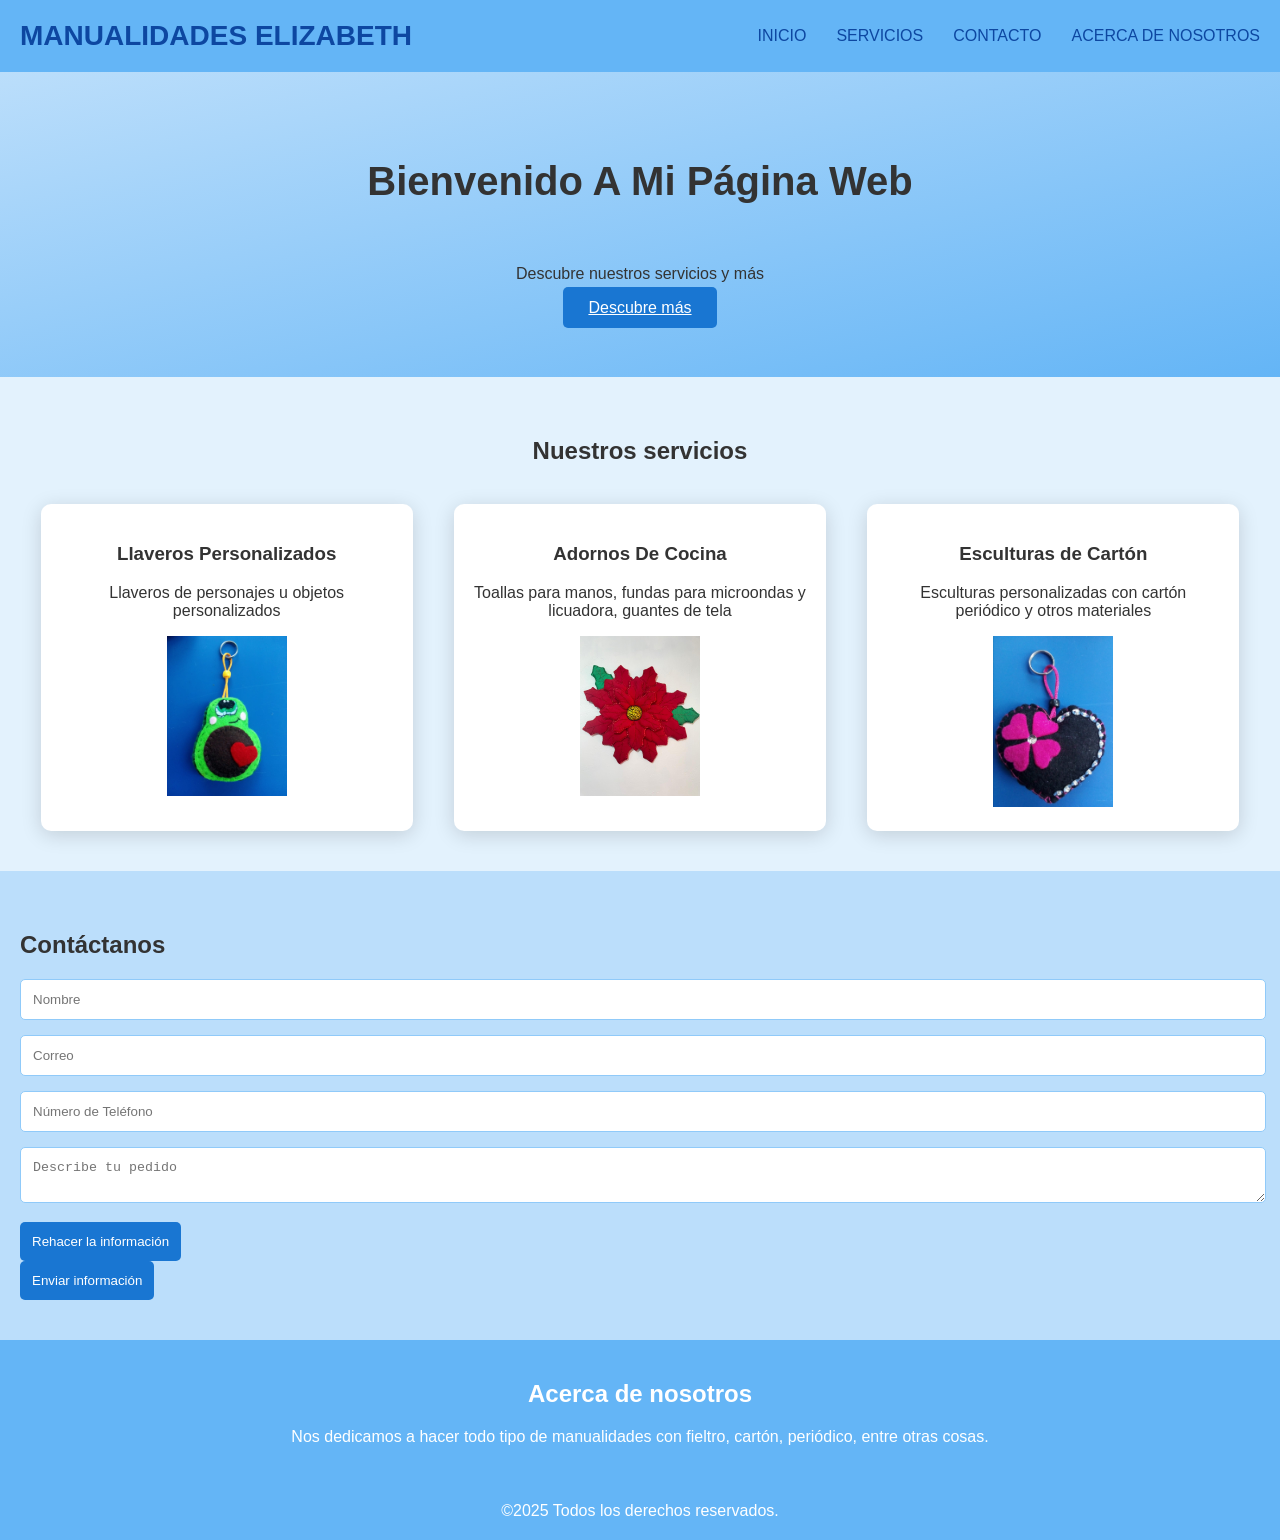
<file: index.html>
<!DOCTYPE html>
<html lang="es">
<head>
    <meta charset="UTF-8">
    <meta name="viewport" content="width=device-width, initial-scale=1.0">
    <title>MANUALIDADES ELIZABETH</title>
    <meta property="og:title" content="MANUALIDADES ELIZABETH" />
    <meta property="og:description" content="manualidades de todo tipo." />
    <meta property="og:image" content="https://kevin-mximous.github.io/manualidades_Elizabeth/" />
    <link rel="icon" type="image/x-icon" href="logo_elizabeth.jpeg">
    <link rel="stylesheet" href="style.css">
</head>
<body>
    <nav class="encabezado">
        <div class="logo">MANUALIDADES ELIZABETH</div>
        <ul class="listaDeLinks">
            <li><a href="#inicio">INICIO</a></li>
            <li><a href="#servicios">SERVICIOS</a></li>
            <li><a href="#contacto">CONTACTO</a></li>
            <li><a href="#acerca">ACERCA DE NOSOTROS</a></li>
        </ul>
    </nav>

    <header id="inicio" class="inicio-seccion">
        <h1>Bienvenido A Mi Página Web</h1><br>
        <p>Descubre nuestros servicios y más</p>
        <a href="#servicios" class="inicio-primario">Descubre más</a>
    </header>

    <main>
        <section id="servicios" class="carta-seccion">
            <h2>Nuestros servicios</h2>
            <div class="carta">
                <div class="carta-item">
                    <h3>Llaveros Personalizados</h3>
                    <p>Llaveros de personajes u objetos personalizados</p>
                    <img height="150vh" width="120vh" src="WhatsApp Image 2025-01-16 at 6.19.29 PM.jpeg" alt="Imagen de llavero">
                </div>
                <div class="carta-item">
                    <h3>Adornos De Cocina</h3>
                    <p>Toallas para manos, fundas para microondas y licuadora, guantes de tela</p>
                    <img height="150vh" width="120vh" src="WhatsApp Image 2025-01-16 at 6.19.28 PM.jpeg" alt="Imagen de un adorno de cocina">
                </div>
                <div class="carta-item">
                    <h3>Esculturas de Cartón</h3>
                    <p>Esculturas personalizadas con cartón periódico y otros materiales</p>
                    <img height="150vh" width="120vh" src="WhatsApp Image 2025-01-16 at 6.19.29 PM (1).jpeg" alt="Imagen de una escultura de casa de árbol">
                </div>
            </div>
        </section>

        <section id="contacto" class="contacto-seccion">
            <h2 id="titulo-contacto">Contáctanos</h2>
            <form id="contacto-form" action="https://formsubmit.co/elizabeth.espinoza.delrio@gmail.com" method="POST">
                <input type="text" id="nombre" name="nombre" placeholder="Nombre" required><br>
                <input type="email" id="correo" name="correo" placeholder="Correo" required><br>
                <input type="number" id="telefono" name="telefono" placeholder="Número de Teléfono" required><br>
                <textarea id="pedido" name="pedido" placeholder="Describe tu pedido" required></textarea><br>
                <!-- es sobre formsubmit -->
                <input type="hidden" name="_blacklist" value="pendeja, pendejo, joto, puta, puto">
                <input type="hidden" name="_template" value="table">
                <!-- aqui termina -->
                <button type="reset">Rehacer la información</button><br>
                <button type="submit">Enviar información</button>
            </form>
        </section>

        <div id="mensajes-flash" class="mensajes-flash"></div>

        <section id="acerca" class="acerca-seccion">
            <h2>Acerca de nosotros</h2>
            <p>Nos dedicamos a hacer todo tipo de manualidades con fieltro, cartón, periódico, entre otras cosas.</p>
        </section>
    </main>

    <footer>
        <p>&copy;2025 Todos los derechos reservados.</p>
    </footer>

    <!-- <script src="app.js"></script> -->
</body>
</html>
</file>
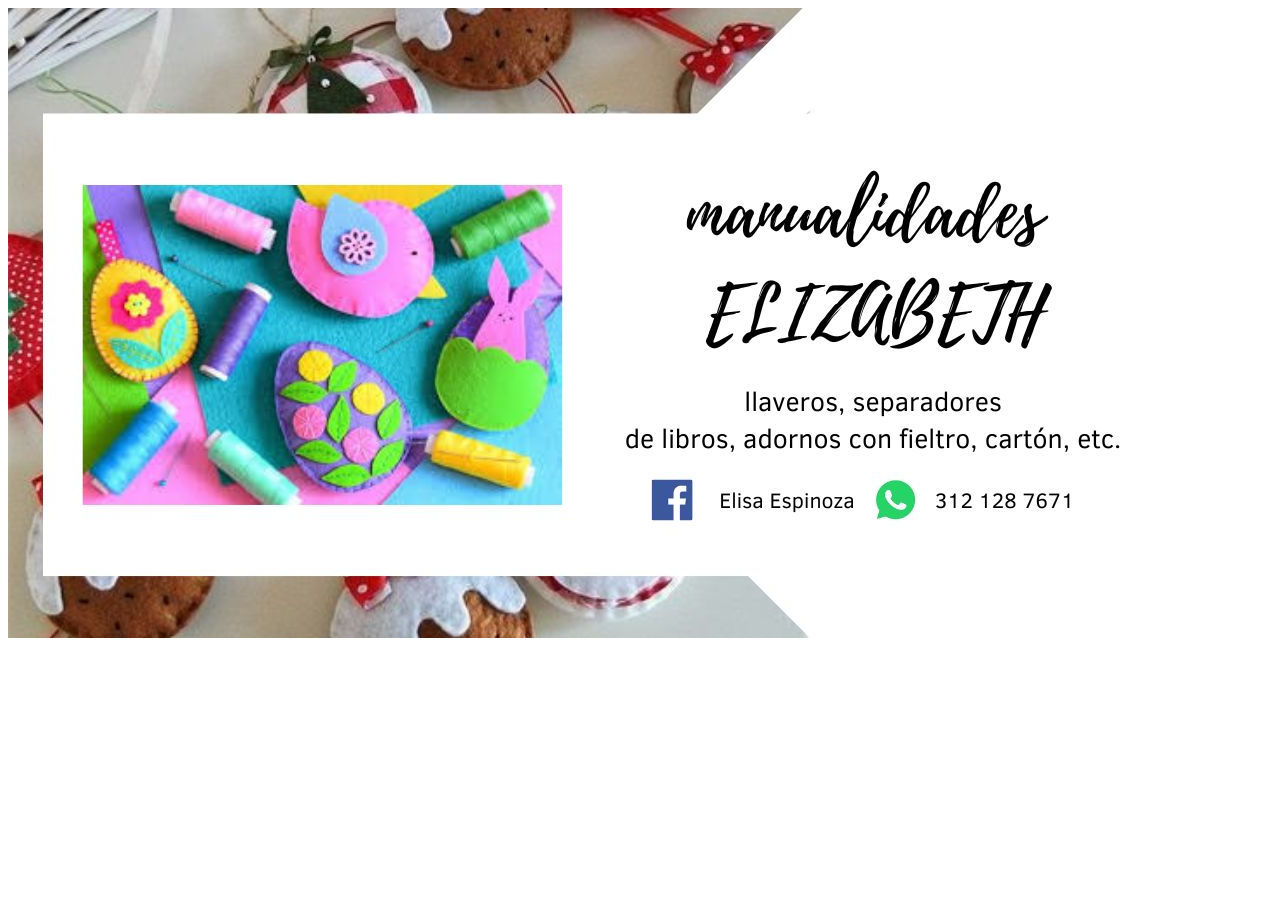
<file: imagen de vista previa/index.html>
<!DOCTYPE html>
<html lang="en">
<head>
    <meta charset="UTF-8">
    <meta name="viewport" content="width=device-width, initial-scale=1.0">
    <title>Document</title>
</head>
<body>
    <img src="manualidades ELIZABETH (1).jpg" >
</body>
</html>
</file>
<file: style.css>
/* Estilos generales */
body {
    font-family: 'Arial', sans-serif;
    margin: 0;
    padding: 0;
    background-color: #e3f2fd; /* Color de fondo azul claro */
    color: #333; /* Color del texto */
    display: flex;
    flex-direction: column;
    min-height: 100vh; /* Asegura que el cuerpo ocupe al menos toda la altura de la ventana */
}

/* Encabezado y navegación */
.encabezado {
    background-color: #64b5f6; /* Color de fondo azul pastel para el encabezado */
    padding: 20px;
    display: flex;
    justify-content: space-between;
    align-items: center;
}

.logo {
    font-size: 28px;
    font-weight: bold;
    color: #0d47a1; /* Color del logo en azul oscuro */
}

.listaDeLinks {
    list-style-type: none; /* Eliminar viñetas de la lista */
    margin: 0;
    padding: 0;
    display: flex;
}

.listaDeLinks li {
    margin-left: 30px; /* Espaciado entre los enlaces */
}

.listaDeLinks a {
    text-decoration: none; /* Sin subrayado */
    color: #0d47a1; /* Color de los enlaces en azul oscuro */
    transition: color 0.3s, transform 0.3s; /* Transición suave para el color y transformación */
}

.listaDeLinks a:hover {
    color: #1976d2; /* Color al pasar el mouse sobre el enlace */
    transform: scale(1.1); /* Efecto de aumento al pasar el mouse */
}

/* Sección de inicio */
.inicio-seccion {
    text-align: center;
    padding: 60px 20px;
    background-image: linear-gradient(to bottom right, #bbdefb, #64b5f6); /* Degradado de fondo */
}

.inicio-seccion h1 {
    font-size: 40px;
}

.inicio-primario {
    background-color: #1976d2; /* Botón con color azul vibrante */
    color: white; /* Color del texto del botón */
    padding: 12px 25px;
    border-radius: 5px;
    border: none; /* Sin borde en el botón */
    cursor: pointer; /* Cambia el cursor al pasar sobre el botón */
}

.inicio-primario:hover {
    background-color: #1565c0; /* Color al pasar el mouse sobre el botón */
}

/* Sección de servicios */
.carta-seccion {
    text-align: center;
    padding: 40px 20px;
}

.carta {
    display: flex;
    justify-content: space-around; /* Espacio entre las cartas */
}

.carta > div {
    background-color: #fff; /* Fondo blanco para las cartas */
    border-radius: 10px; /* Bordes redondeados en las cartas */
    box-shadow: 0 4px 20px rgba(0, 0, 0, 0.15); /* Sombra más pronunciada en las cartas */
    padding: 20px;
    margin-top: 20px; /* Espacio superior entre las cartas */
    width: calc(30% - 40px); /* Ancho de cada carta con margen considerado */
}

.carta img {
    max-width: 100%; /* Asegura que las imágenes no excedan el ancho de la carta */
    height: auto; /* Mantiene la proporción de la imagen */
}

/* Sección de contacto */
.contacto-seccion {
    background-color: #bbdefb; /* Color de fondo suave para la sección de contacto */
    padding: 40px 20px;
}

#contacto-form input,
#contacto-form textarea {
    width: calc(100% - 20px); /* Ancho del input y textarea con espaciado interno considerado */
    padding: 12px;
    margin-bottom: 15px; /* Espaciado inferior entre campos */
    border-radius: 5px; /* Bordes redondeados en campos de formulario */
    border: 1px solid #90caf9; /* Borde azul claro en campos de formulario */
}

#contacto-form button {
    background-color: #1976d2; /* Botón con color azul vibrante */
    color: white;
    padding: 12px;
    border-radius: 5px;
    border: none; /* Sin borde en el botón */
}

#contacto-form button:hover {
    background-color: #1565c0; /* Color al pasar el mouse sobre el botón */
}

/* Sección "Acerca de" y footer */
.acerca-seccion,
footer {
   text-align:center ;
   padding :20px ;
   background-color:#64b5f6 ; 
   color:white ; 
   margin-top:auto ; 
}

footer p {
   margin :0 ; 
}

/* Estilos responsivos */

/* Para pantallas pequeñas (teléfonos) */
@media (max-width: 768px) {
    
   .listaDeLinks {
       flex-direction : column ; 
       align-items : center ; 
       margin-top :10px ; 
   }

   .listaDeLinks li {
       margin-left :0 ; 
       margin-bottom :10px ; 
   }

   .carta {
       flex-direction : column ; 
       align-items : center ; 
   }

   .carta > div {
       width :80% ; 
       margin-bottom :20px ; 
   }

   .inicio-seccion h1 {
       font-size :30px ; 
   }

   .inicio-primario {
       width :90% ; 
       padding :10px ; 
   }
   
   #contacto-form input,
   #contacto-form textarea,
   #contacto-form button{
       width :90% ; 
   }
}
</file>
